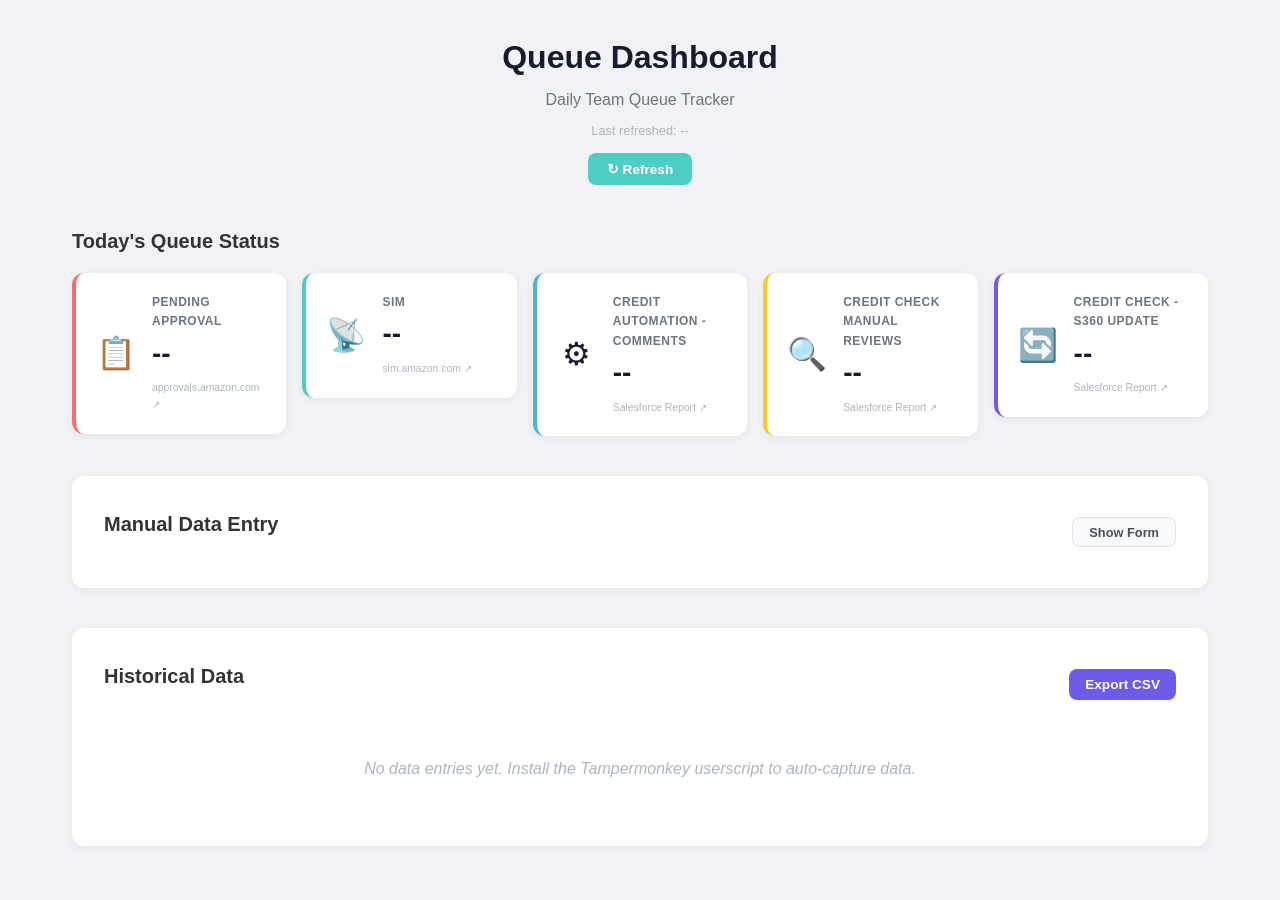
<file: index.html>
<!DOCTYPE html>
<html lang="en">
<head>
    <meta charset="UTF-8">
    <meta name="viewport" content="width=device-width, initial-scale=1.0">
    <title>Queue Dashboard</title>
    <link rel="stylesheet" href="styles.css">
</head>
<body>
    <div class="container">
        <header>
            <h1>Queue Dashboard</h1>
            <p class="subtitle">Daily Team Queue Tracker</p>
            <p class="last-updated" id="last-updated">Last refreshed: --</p>
            <button class="btn-refresh" id="btn-refresh" onclick="loadDataFromGitHub()">&#x21bb; Refresh</button>
        </header>

        <!-- Today's Summary Cards -->
        <section class="summary-section">
            <h2>Today's Queue Status</h2>
            <div class="cards-grid">
                <a href="https://approvals.amazon.com/Approvals/pending" target="_blank" class="card-link">
                    <div class="card card-pending">
                        <div class="card-icon">&#128203;</div>
                        <div class="card-content">
                            <h3>Pending Approval</h3>
                            <p class="card-value" id="display-pending-approval">--</p>
                            <p class="card-source">approvals.amazon.com &#8599;</p>
                        </div>
                    </div>
                </a>
                <a href="https://sim.amazon.com/issues/search?q=status%3A(Open)+containingFolder%3A(882ea546-8182-4a6b-a49e-ee50811f65cf)&sort=lastUpdatedConversationDate+desc" target="_blank" class="card-link">
                    <div class="card card-sim">
                        <div class="card-icon">&#128225;</div>
                        <div class="card-content">
                            <h3>SIM</h3>
                            <p class="card-value" id="display-sim">--</p>
                            <p class="card-source">sim.amazon.com &#8599;</p>
                        </div>
                    </div>
                </a>
                <a href="https://amazonshipping.lightning.force.com/lightning/r/Report/00Oat000000FchiEAC/view" target="_blank" class="card-link">
                    <div class="card card-automation">
                        <div class="card-icon">&#9881;</div>
                        <div class="card-content">
                            <h3>Credit Automation - Comments</h3>
                            <p class="card-value" id="display-credit-automation">--</p>
                            <p class="card-source">Salesforce Report &#8599;</p>
                        </div>
                    </div>
                </a>
                <a href="https://amazonshipping.lightning.force.com/lightning/r/Report/00Oat000001DclFEAS/view" target="_blank" class="card-link">
                    <div class="card card-manual">
                        <div class="card-icon">&#128269;</div>
                        <div class="card-content">
                            <h3>Credit Check Manual Reviews</h3>
                            <p class="card-value" id="display-manual-reviews">--</p>
                            <p class="card-source">Salesforce Report &#8599;</p>
                        </div>
                    </div>
                </a>
                <a href="https://amazonshipping.lightning.force.com/lightning/r/Report/00ODo000002LVNHMA4/view" target="_blank" class="card-link">
                    <div class="card card-s360">
                        <div class="card-icon">&#128260;</div>
                        <div class="card-content">
                            <h3>Credit Check - S360 Update</h3>
                            <p class="card-value" id="display-s360-update">--</p>
                            <p class="card-source">Salesforce Report &#8599;</p>
                        </div>
                    </div>
                </a>
            </div>
        </section>

        <!-- Manual Entry Form (backup) -->
        <section class="entry-section">
            <div class="section-header-toggle">
                <h2>Manual Data Entry</h2>
                <button class="btn-toggle" id="btn-toggle-form">Show Form</button>
            </div>
            <form id="queue-form" class="hidden">
                <div class="form-row">
                    <div class="form-group">
                        <label for="entry-date">Date</label>
                        <input type="date" id="entry-date" required>
                    </div>
                </div>
                <div class="form-row">
                    <div class="form-group">
                        <label for="pending-approval">Pending Approval</label>
                        <input type="number" id="pending-approval" min="0" placeholder="0" required>
                    </div>
                    <div class="form-group">
                        <label for="sim">SIM</label>
                        <input type="number" id="sim" min="0" placeholder="0" required>
                    </div>
                </div>
                <div class="form-row">
                    <div class="form-group">
                        <label for="credit-automation">Credit Automation - Comments</label>
                        <input type="number" id="credit-automation" min="0" placeholder="0" required>
                    </div>
                    <div class="form-group">
                        <label for="manual-reviews">Credit Check Manual Reviews</label>
                        <input type="number" id="manual-reviews" min="0" placeholder="0" required>
                    </div>
                </div>
                <div class="form-row">
                    <div class="form-group">
                        <label for="s360-update">Credit Check - S360 Update</label>
                        <input type="number" id="s360-update" min="0" placeholder="0" required>
                    </div>
                </div>
                <div class="form-actions">
                    <button type="submit" class="btn-submit">Save Entry</button>
                    <button type="button" class="btn-clear" id="btn-clear-form">Clear</button>
                </div>
            </form>
        </section>

        <!-- Historical Data Table -->
        <section class="history-section">
            <div class="history-header">
                <h2>Historical Data</h2>
                <button class="btn-export" id="btn-export">Export CSV</button>
            </div>
            <div class="table-wrapper">
                <table id="history-table">
                    <thead>
                        <tr>
                            <th>Date</th>
                            <th>Pending Approval</th>
                            <th>SIM</th>
                            <th>Credit Automation</th>
                            <th>Manual Reviews</th>
                            <th>S360 Update</th>
                            <th>Total</th>
                            <th>Updated By</th>
                        </tr>
                    </thead>
                    <tbody id="history-body">
                    </tbody>
                </table>
                <p class="empty-state" id="empty-state">No data entries yet. Install the Tampermonkey userscript to auto-capture data.</p>
            </div>
        </section>
    </div>

    <script src="app.js"></script>
</body>
</html>
</file>
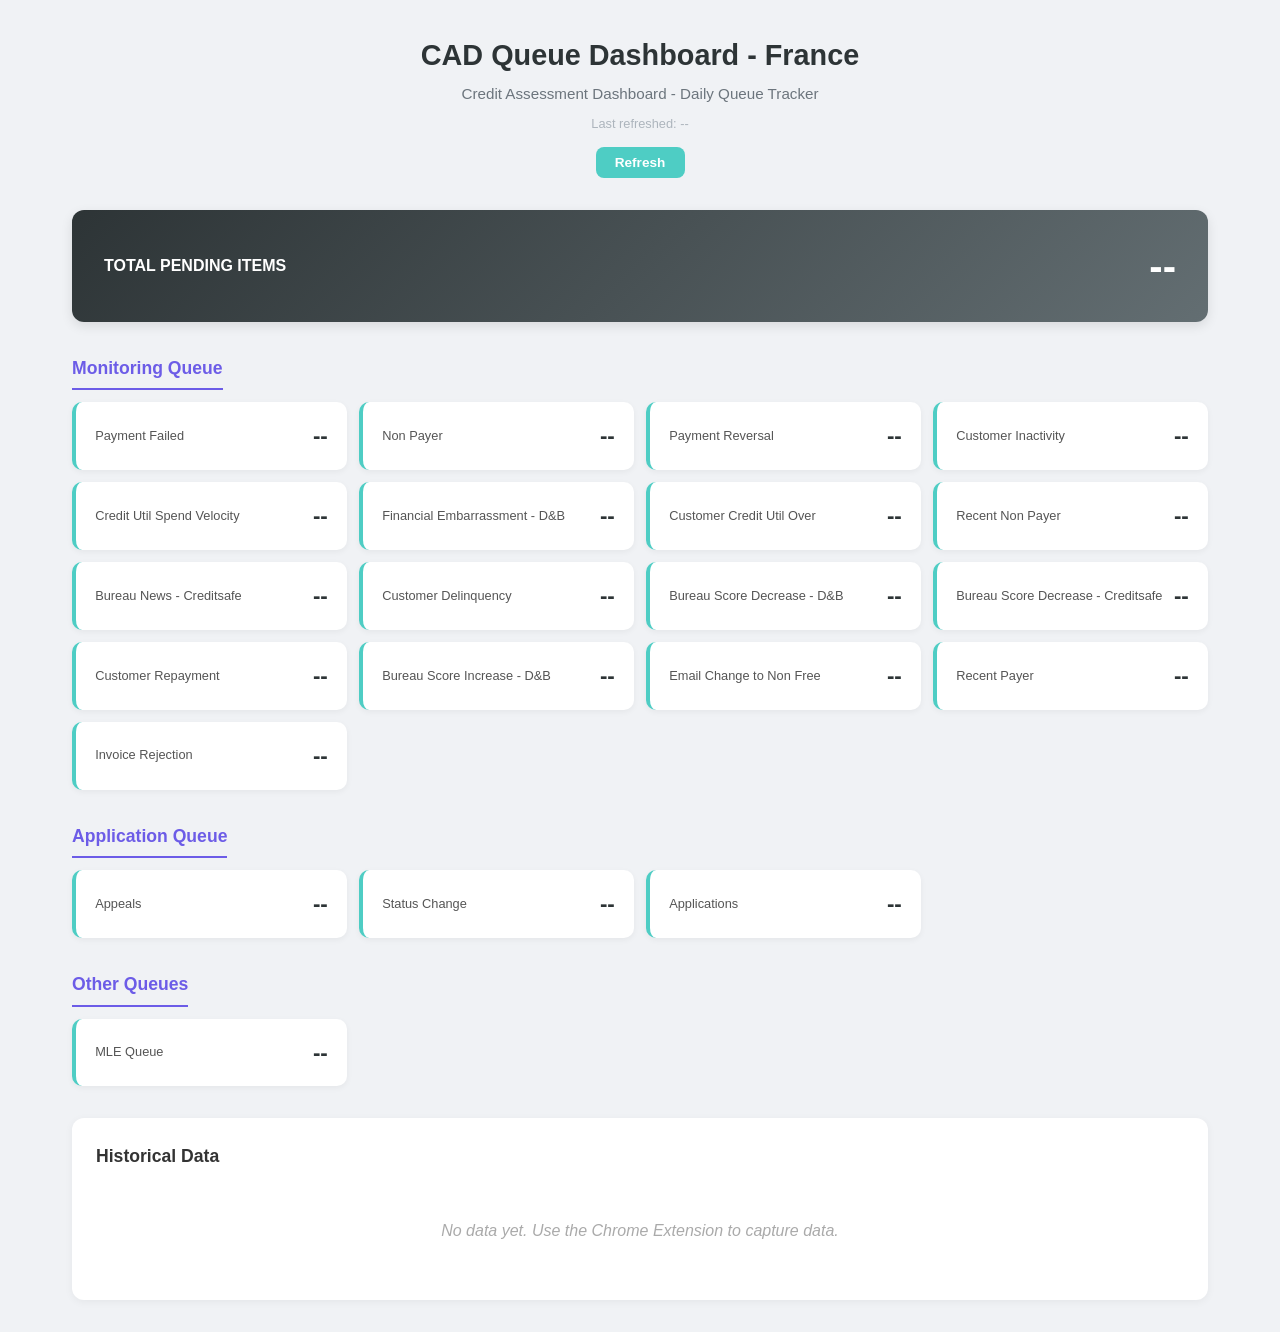
<file: cad.html>
<!DOCTYPE html>
<html lang="en">
<head>
    <meta charset="UTF-8">
    <meta name="viewport" content="width=device-width, initial-scale=1.0">
    <title>CAD Queue Dashboard - France</title>
    <style>
        * { margin: 0; padding: 0; box-sizing: border-box; }
        body {
            font-family: -apple-system, BlinkMacSystemFont, 'Segoe UI', Roboto, sans-serif;
            background: #f0f2f5;
            color: #1a1a2e;
            line-height: 1.6;
            min-height: 100vh;
        }
        .container { max-width: 1200px; margin: 0 auto; padding: 2rem; }
        header { text-align: center; margin-bottom: 2rem; }
        header h1 { font-size: 1.8rem; color: #2d3436; }
        header .subtitle { color: #6c757d; font-size: 0.95rem; margin-top: 0.25rem; }
        .last-updated { color: #adb5bd; font-size: 0.8rem; margin-top: 0.5rem; }
        .btn-refresh {
            margin-top: 0.75rem; padding: 0.5rem 1.2rem; background: #4ecdc4; color: #fff;
            border: none; border-radius: 8px; font-size: 0.85rem; font-weight: 600; cursor: pointer;
        }
        .btn-refresh:hover { background: #3dbdb5; }

        .total-banner {
            background: linear-gradient(135deg, #2d3436, #636e72);
            color: white; border-radius: 12px; padding: 1.5rem 2rem;
            display: flex; justify-content: space-between; align-items: center;
            margin-bottom: 2rem; box-shadow: 0 4px 12px rgba(0,0,0,0.1);
        }
        .total-banner h2 { font-size: 1rem; font-weight: 600; }
        .total-banner .total-num { font-size: 2.5rem; font-weight: 700; }

        .section { margin-bottom: 2rem; }
        .section h2 {
            font-size: 1.1rem; color: #6c5ce7; margin-bottom: 0.75rem;
            border-bottom: 2px solid #6c5ce7; padding-bottom: 0.4rem; display: inline-block;
        }
        .grid {
            display: grid; grid-template-columns: repeat(auto-fill, minmax(220px, 1fr)); gap: 0.75rem;
        }
        .card {
            background: #fff; border-radius: 10px; padding: 1rem 1.2rem;
            display: flex; justify-content: space-between; align-items: center;
            box-shadow: 0 2px 6px rgba(0,0,0,0.05); border-left: 4px solid #4ecdc4;
            transition: transform 0.2s;
        }
        .card:hover { transform: translateY(-1px); box-shadow: 0 4px 12px rgba(0,0,0,0.08); }
        .card-name { font-size: 0.8rem; color: #555; font-weight: 500; }
        .card-num { font-size: 1.4rem; font-weight: 700; color: #2d3436; }
        .card-num.zero { color: #ccc; }
        .card-num.high { color: #ff6b6b; }

        .history-section { background: #fff; border-radius: 12px; padding: 1.5rem; box-shadow: 0 2px 8px rgba(0,0,0,0.05); margin-top: 2rem; }
        .history-section h2 { font-size: 1.1rem; color: #333; margin-bottom: 1rem; }
        table { width: 100%; border-collapse: collapse; font-size: 0.8rem; }
        th, td { padding: 0.6rem 0.8rem; text-align: center; border-bottom: 1px solid #eee; }
        th { background: #f8f9fa; font-weight: 600; color: #495057; text-transform: uppercase; font-size: 0.7rem; }
        .empty-state { text-align: center; color: #aaa; padding: 2rem; font-style: italic; }

        @media (max-width: 768px) {
            .container { padding: 1rem; }
            .grid { grid-template-columns: 1fr 1fr; }
        }
    </style>
</head>
<body>
    <div class="container">
        <header>
            <h1>CAD Queue Dashboard - France</h1>
            <p class="subtitle">Credit Assessment Dashboard - Daily Queue Tracker</p>
            <p class="last-updated" id="last-updated">Last refreshed: --</p>
            <button class="btn-refresh" onclick="loadData()">Refresh</button>
        </header>

        <div class="total-banner">
            <h2>TOTAL PENDING ITEMS</h2>
            <span class="total-num" id="grand-total">--</span>
        </div>

        <div class="section">
            <h2>Monitoring Queue</h2>
            <div class="grid" id="monitoring-grid"></div>
        </div>

        <div class="section">
            <h2>Application Queue</h2>
            <div class="grid" id="application-grid"></div>
        </div>

        <div class="section">
            <h2>Other Queues</h2>
            <div class="grid" id="other-grid"></div>
        </div>

        <div class="history-section">
            <h2>Historical Data</h2>
            <div id="history-content">
                <p class="empty-state">Loading...</p>
            </div>
        </div>
    </div>

    <script>
        var GITHUB_OWNER = 'prasansg613';
        var GITHUB_REPO = 'queue-dashboard';
        var API_URL = 'https://api.github.com/repos/' + GITHUB_OWNER + '/' + GITHUB_REPO + '/contents/cad-data.json';

        var MONITORING = [
            { key: 'paymentFailed', name: 'Payment Failed' },
            { key: 'nonPayer', name: 'Non Payer' },
            { key: 'paymentReversal', name: 'Payment Reversal' },
            { key: 'customerInactivity', name: 'Customer Inactivity' },
            { key: 'creditUtilSpendVelocity', name: 'Credit Util Spend Velocity' },
            { key: 'financialEmbarrassmentDnb', name: 'Financial Embarrassment - D&B' },
            { key: 'customerCreditUtilOver', name: 'Customer Credit Util Over' },
            { key: 'recentNonPayer', name: 'Recent Non Payer' },
            { key: 'bureauNewsCreditsafe', name: 'Bureau News - Creditsafe' },
            { key: 'customerDelinquency', name: 'Customer Delinquency' },
            { key: 'bureauScoreDecreaseDnb', name: 'Bureau Score Decrease - D&B' },
            { key: 'bureauScoreDecreaseCreditsafe', name: 'Bureau Score Decrease - Creditsafe' },
            { key: 'customerRepayment', name: 'Customer Repayment' },
            { key: 'bureauScoreIncreaseDnb', name: 'Bureau Score Increase - D&B' },
            { key: 'customerEmailChange', name: 'Email Change to Non Free' },
            { key: 'recentPayer', name: 'Recent Payer' },
            { key: 'invoiceRejection', name: 'Invoice Rejection' }
        ];
        var APPLICATION = [
            { key: 'appeals', name: 'Appeals' },
            { key: 'statusChange', name: 'Status Change' },
            { key: 'applications', name: 'Applications' }
        ];
        var OTHER = [
            { key: 'mle', name: 'MLE Queue' }
        ];

        function renderGrid(containerId, queues, data) {
            var container = document.getElementById(containerId);
            var html = '';
            for (var i = 0; i < queues.length; i++) {
                var q = queues[i];
                var val = (data && data[q.key] !== undefined) ? data[q.key] : '--';
                var cls = val === 0 ? 'zero' : (val > 10 ? 'high' : '');
                html += '<div class="card"><span class="card-name">' + q.name + '</span><span class="card-num ' + cls + '">' + val + '</span></div>';
            }
            container.innerHTML = html;
        }

        function loadData() {
            fetch(API_URL, { headers: { 'Accept': 'application/vnd.github.v3+json' } })
                .then(function(response) {
                    if (!response.ok) throw new Error('Not found');
                    return response.json();
                })
                .then(function(fileInfo) {
                    var content = atob(fileInfo.content);
                    var allData = JSON.parse(content);

                    // Handle both array and single object format
                    if (!Array.isArray(allData)) {
                        allData = [allData];
                    }

                    // Get today's or most recent entry
                    var today = new Date().toISOString().split('T')[0];
                    var entry = null;
                    for (var i = 0; i < allData.length; i++) {
                        if (allData[i].date === today) { entry = allData[i]; break; }
                    }
                    if (!entry && allData.length > 0) {
                        allData.sort(function(a, b) { return new Date(b.date) - new Date(a.date); });
                        entry = allData[0];
                    }

                    var queues = entry ? (entry.queues || {}) : {};
                    renderGrid('monitoring-grid', MONITORING, queues);
                    renderGrid('application-grid', APPLICATION, queues);
                    renderGrid('other-grid', OTHER, queues);

                    // Calculate total
                    var total = 0;
                    var allQueues = MONITORING.concat(APPLICATION).concat(OTHER);
                    for (var j = 0; j < allQueues.length; j++) {
                        if (queues[allQueues[j].key]) total += queues[allQueues[j].key];
                    }
                    document.getElementById('grand-total').textContent = total;
                    document.getElementById('last-updated').textContent = 'Last refreshed: ' + new Date().toLocaleString();

                    // Render history
                    renderHistory(allData);
                })
                .catch(function(e) {
                    renderGrid('monitoring-grid', MONITORING, {});
                    renderGrid('application-grid', APPLICATION, {});
                    renderGrid('other-grid', OTHER, {});
                    document.getElementById('history-content').innerHTML = '<p class="empty-state">No data yet. Use the Chrome Extension to capture data.</p>';
                });
        }

        function renderHistory(allData) {
            if (!allData || allData.length === 0) {
                document.getElementById('history-content').innerHTML = '<p class="empty-state">No historical data yet.</p>';
                return;
            }
            allData.sort(function(a, b) { return new Date(b.date) - new Date(a.date); });
            var sorted = allData.slice(0, 7);
            var html = '<table><thead><tr><th>Date</th><th>Total</th></tr></thead><tbody>';
            for (var i = 0; i < sorted.length; i++) {
                var entry = sorted[i];
                var total = 0;
                if (entry.queues) {
                    var keys = Object.keys(entry.queues);
                    for (var j = 0; j < keys.length; j++) {
                        if (typeof entry.queues[keys[j]] === 'number') total += entry.queues[keys[j]];
                    }
                }
                html += '<tr><td>' + entry.date + '</td><td><strong>' + total + '</strong></td></tr>';
            }
            html += '</tbody></table>';
            document.getElementById('history-content').innerHTML = html;
        }

        loadData();
        setInterval(loadData, 5 * 60 * 1000);
    </script>
</body>
</html>
</file>
<file: styles.css>
/* Reset and Base Styles */
* {
    margin: 0;
    padding: 0;
    box-sizing: border-box;
}

body {
    font-family: -apple-system, BlinkMacSystemFont, 'Segoe UI', Roboto, Oxygen, sans-serif;
    background-color: #f0f2f5;
    color: #1a1a2e;
    line-height: 1.6;
    min-height: 100vh;
}

.container {
    max-width: 1200px;
    margin: 0 auto;
    padding: 2rem;
}

/* Header */
header {
    text-align: center;
    margin-bottom: 2.5rem;
}

header h1 {
    font-size: 2rem;
    color: #1a1a2e;
    font-weight: 700;
}

header .subtitle {
    color: #6c757d;
    font-size: 1rem;
    margin-top: 0.25rem;
}

header .last-updated {
    color: #adb5bd;
    font-size: 0.8rem;
    margin-top: 0.5rem;
}

.btn-refresh {
    margin-top: 0.75rem;
    padding: 0.5rem 1.2rem;
    background: #4ecdc4;
    color: #fff;
    border: none;
    border-radius: 8px;
    font-size: 0.85rem;
    font-weight: 600;
    cursor: pointer;
    transition: background 0.2s ease;
}

.btn-refresh:hover {
    background: #3dbdb5;
}

/* Section Headings */
section h2 {
    font-size: 1.25rem;
    color: #333;
    margin-bottom: 1rem;
    font-weight: 600;
}

/* Summary Cards */
.summary-section {
    margin-bottom: 2.5rem;
}

.cards-grid {
    display: grid;
    grid-template-columns: repeat(auto-fit, minmax(200px, 1fr));
    gap: 1rem;
}

.card-link {
    text-decoration: none;
    color: inherit;
}

.card {
    background: #fff;
    border-radius: 12px;
    padding: 1.25rem;
    display: flex;
    align-items: center;
    gap: 1rem;
    box-shadow: 0 2px 8px rgba(0, 0, 0, 0.06);
    border-left: 4px solid transparent;
    transition: transform 0.2s ease, box-shadow 0.2s ease;
    cursor: pointer;
}

.card:hover {
    transform: translateY(-2px);
    box-shadow: 0 4px 16px rgba(0, 0, 0, 0.1);
}

.card-pending { border-left-color: #ff6b6b; }
.card-sim { border-left-color: #4ecdc4; }
.card-automation { border-left-color: #45b7d1; }
.card-manual { border-left-color: #f9ca24; }
.card-s360 { border-left-color: #6c5ce7; }

.card-icon {
    font-size: 2rem;
    min-width: 40px;
    text-align: center;
}

.card-content h3 {
    font-size: 0.75rem;
    color: #6c757d;
    text-transform: uppercase;
    letter-spacing: 0.5px;
    font-weight: 600;
}

.card-value {
    font-size: 1.75rem;
    font-weight: 700;
    color: #1a1a2e;
}

.card-source {
    font-size: 0.65rem;
    color: #adb5bd;
    margin-top: 0.25rem;
}

/* Entry Form */
.entry-section {
    background: #fff;
    border-radius: 12px;
    padding: 2rem;
    margin-bottom: 2.5rem;
    box-shadow: 0 2px 8px rgba(0, 0, 0, 0.06);
}

.section-header-toggle {
    display: flex;
    justify-content: space-between;
    align-items: center;
}

.btn-toggle {
    padding: 0.4rem 1rem;
    background: #f8f9fa;
    color: #495057;
    border: 1.5px solid #dee2e6;
    border-radius: 8px;
    font-size: 0.8rem;
    font-weight: 600;
    cursor: pointer;
    transition: background 0.2s ease;
}

.btn-toggle:hover {
    background: #e9ecef;
}

.hidden {
    display: none;
}

.form-row {
    display: grid;
    grid-template-columns: repeat(auto-fit, minmax(220px, 1fr));
    gap: 1rem;
    margin-bottom: 1rem;
}

.form-group {
    display: flex;
    flex-direction: column;
}

.form-group label {
    font-size: 0.85rem;
    font-weight: 600;
    color: #495057;
    margin-bottom: 0.4rem;
}

.form-group input {
    padding: 0.6rem 0.8rem;
    border: 1.5px solid #dee2e6;
    border-radius: 8px;
    font-size: 0.95rem;
    transition: border-color 0.2s ease, box-shadow 0.2s ease;
}

.form-group input:focus {
    outline: none;
    border-color: #4ecdc4;
    box-shadow: 0 0 0 3px rgba(78, 205, 196, 0.15);
}

.form-actions {
    display: flex;
    gap: 0.75rem;
    margin-top: 1.25rem;
}

.btn-submit {
    padding: 0.7rem 1.5rem;
    background: #4ecdc4;
    color: #fff;
    border: none;
    border-radius: 8px;
    font-size: 0.95rem;
    font-weight: 600;
    cursor: pointer;
    transition: background 0.2s ease;
}

.btn-submit:hover {
    background: #3dbdb5;
}

.btn-clear {
    padding: 0.7rem 1.5rem;
    background: #f8f9fa;
    color: #495057;
    border: 1.5px solid #dee2e6;
    border-radius: 8px;
    font-size: 0.95rem;
    font-weight: 600;
    cursor: pointer;
    transition: background 0.2s ease;
}

.btn-clear:hover {
    background: #e9ecef;
}

/* History Table */
.history-section {
    background: #fff;
    border-radius: 12px;
    padding: 2rem;
    box-shadow: 0 2px 8px rgba(0, 0, 0, 0.06);
}

.history-header {
    display: flex;
    justify-content: space-between;
    align-items: center;
    margin-bottom: 1rem;
}

.btn-export {
    padding: 0.5rem 1rem;
    background: #6c5ce7;
    color: #fff;
    border: none;
    border-radius: 8px;
    font-size: 0.85rem;
    font-weight: 600;
    cursor: pointer;
    transition: background 0.2s ease;
}

.btn-export:hover {
    background: #5a4bd1;
}

.table-wrapper {
    overflow-x: auto;
}

table {
    width: 100%;
    border-collapse: collapse;
    font-size: 0.9rem;
}

thead {
    background: #f8f9fa;
}

th, td {
    padding: 0.75rem 1rem;
    text-align: center;
    border-bottom: 1px solid #eee;
}

th {
    font-weight: 600;
    color: #495057;
    text-transform: uppercase;
    font-size: 0.75rem;
    letter-spacing: 0.5px;
}

td {
    color: #333;
}

tbody tr:hover {
    background: #f8f9fa;
}

.btn-delete {
    padding: 0.3rem 0.6rem;
    background: #ff6b6b;
    color: #fff;
    border: none;
    border-radius: 6px;
    font-size: 0.75rem;
    cursor: pointer;
    transition: background 0.2s ease;
}

.btn-delete:hover {
    background: #ee5a5a;
}

.empty-state {
    text-align: center;
    color: #adb5bd;
    padding: 2rem;
    font-style: italic;
}

/* Toast Notification */
.toast {
    position: fixed;
    bottom: 2rem;
    right: 2rem;
    background: #2d3436;
    color: #fff;
    padding: 0.85rem 1.5rem;
    border-radius: 8px;
    font-size: 0.9rem;
    box-shadow: 0 4px 12px rgba(0, 0, 0, 0.2);
    opacity: 0;
    transform: translateY(10px);
    transition: opacity 0.3s ease, transform 0.3s ease;
    z-index: 1000;
}

.toast.show {
    opacity: 1;
    transform: translateY(0);
}

/* Responsive */
@media (max-width: 768px) {
    .container {
        padding: 1rem;
    }

    .cards-grid {
        grid-template-columns: 1fr;
    }

    .form-row {
        grid-template-columns: 1fr;
    }

    .history-header {
        flex-direction: column;
        align-items: flex-start;
        gap: 0.75rem;
    }
}
</file>
